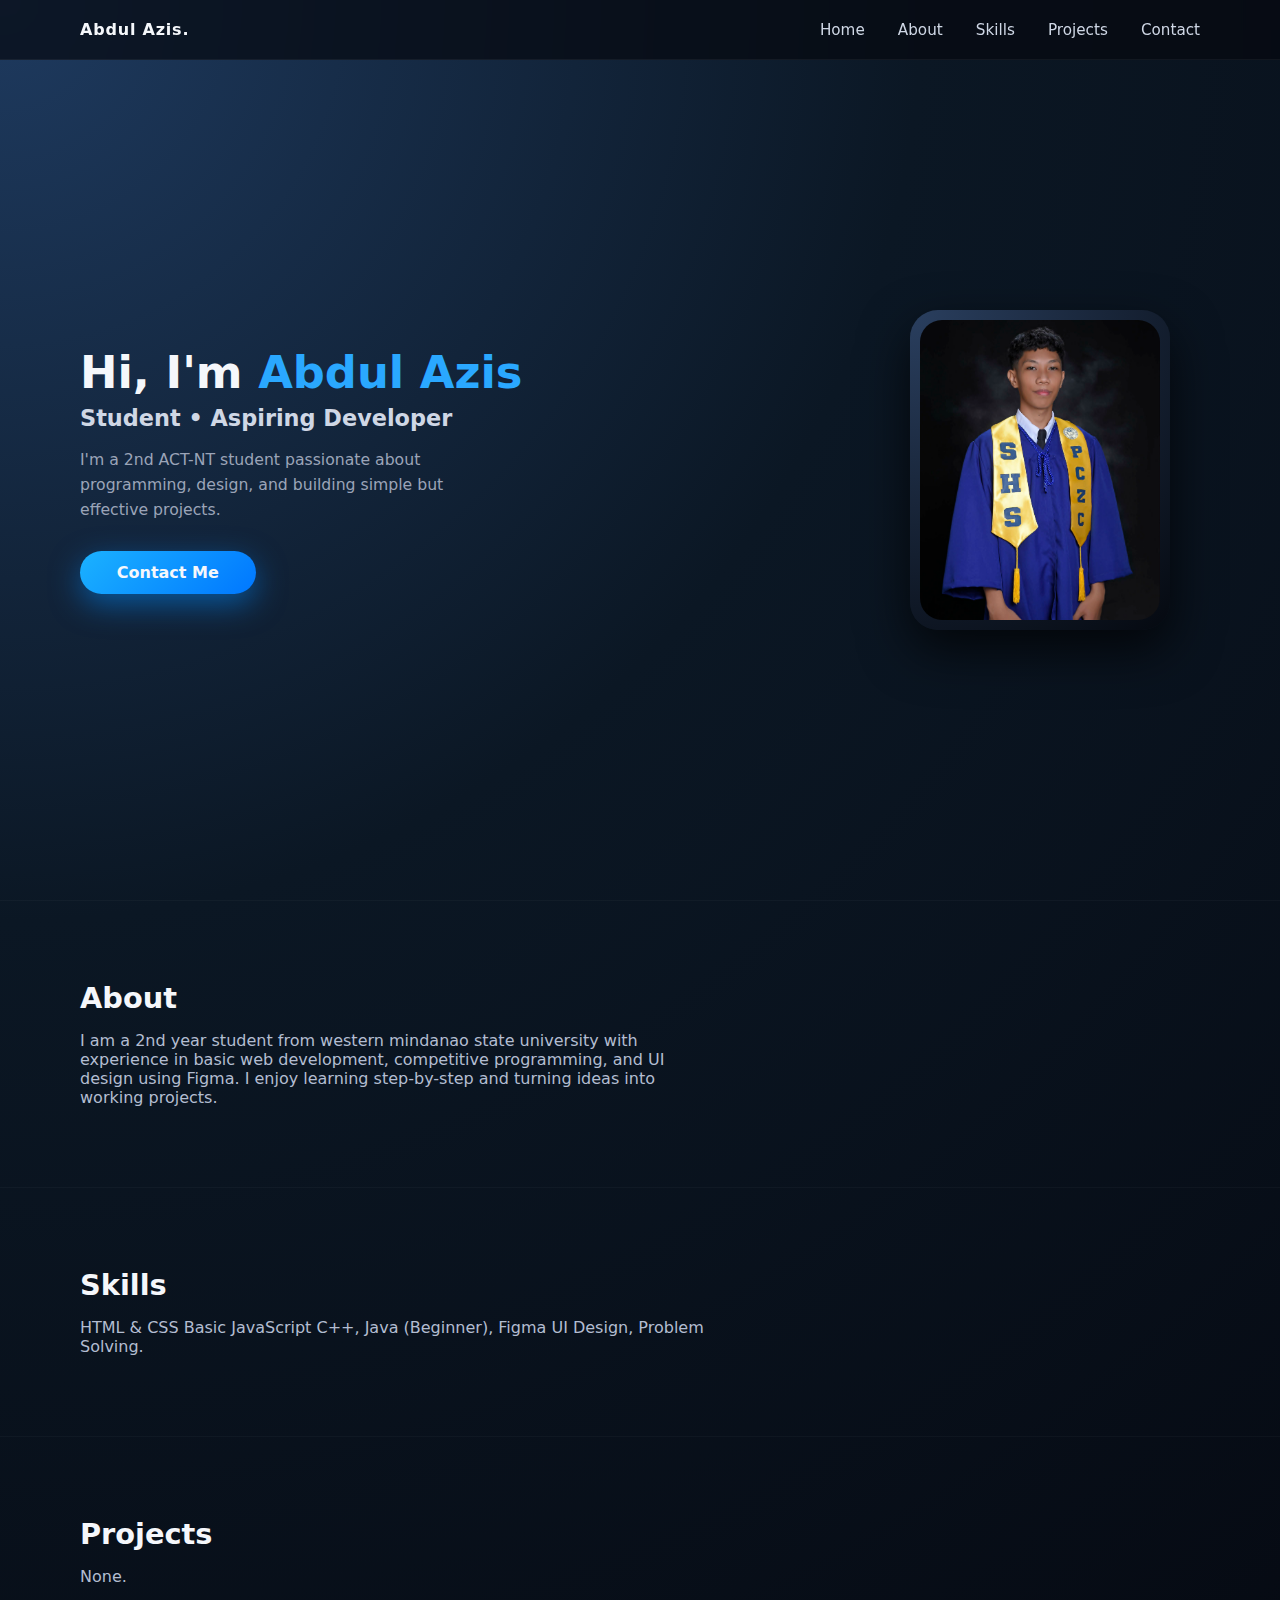
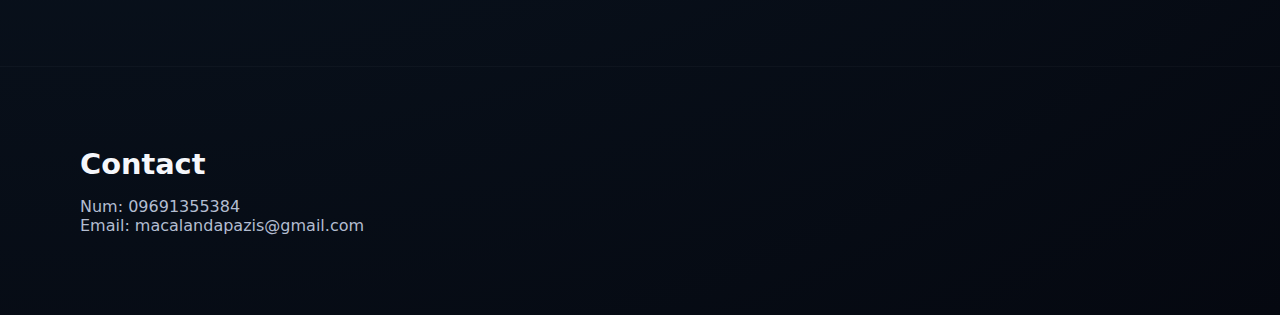
<file: index.html>
<!DOCTYPE html>
<html lang="en">
<head>
  <meta charset="UTF-8">
  <title>Abdul Azis | Portfolio</title>
  <link rel="stylesheet" href="style.css">
</head>
<body>

  <header class="navbar">
    <div class="logo">Abdul Azis.</div>
    <nav>
      <a href="#home">Home</a>
      <a href="#about">About</a>
      <a href="#skills">Skills</a>
      <a href="#projects">Projects</a>
      <a href="#contact">Contact</a>
    </nav>
  </header>

  <section id="home" class="hero">
    <div class="hero-text">
      <p class="intro">Hi, I'm <span class="highlight">Abdul Azis</span></p>
      <h1>Student • Aspiring Developer</h1>
      <p class="subtitle">
        I'm a 2nd ACT-NT student passionate about programming, design, and
        building simple but effective projects.
      </p>
      <a href="#contact" class="btn-primary">Contact Me</a>
    </div>
    <div class="hero-photo">
      <div class="photo-frame">
        <img src="me.jpg" alt="Richard profile">
      </div>
    </div>
  </section>

  <section id="about" class="section">
    <h2>About</h2>
    <p>I am a 2nd year student from western mindanao state university with experience in basic web development, competitive programming, and UI design using Figma. I enjoy learning step-by-step and turning ideas into working projects.</p>
  </section>

  <section id="skills" class="section">
    <h2>Skills</h2>
    <p>HTML & CSS
Basic JavaScript
C++, 
Java (Beginner),
Figma UI Design,
Problem Solving.</p>
  </section>

  <section id="projects" class="section">
    <h2>Projects</h2>
    <p>None.</p>
  </section>

  <section id="contact" class="section">
    <h2>Contact</h2>
    <p>Num: 09691355384</p>
    <p>Email: macalandapazis@gmail.com</p>
  </section>

  <script>
    // smooth scrolling for nav links
    document.querySelectorAll('a[href^="#"]').forEach(link => {
      link.addEventListener('click', e => {
        e.preventDefault();
        document.querySelector(link.getAttribute('href'))
          .scrollIntoView({ behavior: 'smooth' });
      });
    });
  </script>
</body>
</html>
</file>
<file: style.css>
* {
  margin: 0;
  padding: 0;
  box-sizing: border-box;
  font-family: system-ui, -apple-system, BlinkMacSystemFont, "Segoe UI", sans-serif;
}

body {
  background: radial-gradient(circle at top left, #1e3a5f 0, #0b1724 40%, #050810 100%);
  color: #f5f7fb;
  min-height: 100vh;
}

/* Navbar */
.navbar {
  position: fixed;
  top: 0;
  left: 0;
  right: 0;
  height: 60px;
  display: flex;
  align-items: center;
  justify-content: space-between;
  padding: 0 80px;
  background: rgba(5, 8, 16, 0.7);
  backdrop-filter: blur(12px);
  border-bottom: 1px solid rgba(255, 255, 255, 0.05);
  z-index: 10;
}

.logo {
  font-weight: 700;
  letter-spacing: 0.05em;
}

.navbar nav a {
  margin-left: 28px;
  text-decoration: none;
  color: #cfd7e5;
  font-size: 0.95rem;
  transition: color 0.2s ease;
}

.navbar nav a:hover {
  color: #38b6ff;
}

/* Hero section */
.hero {
  display: flex;
  align-items: center;
  justify-content: space-between;
  padding: 120px 80px 80px; /* top padding includes navbar */
  min-height: 100vh;
}

.hero-text {
  max-width: 520px;
}

.intro {
  font-size: 2.8rem;
  font-weight: 700;
  margin-bottom: 0.4rem;
}

.highlight {
  color: #2aa8ff;
}

.hero-text h1 {
  font-size: 1.4rem;
  color: #cfd7e5;
  margin-bottom: 1rem;
}

.subtitle {
  font-size: 0.98rem;
  line-height: 1.6;
  color: #9ba4b8;
  max-width: 420px;
  margin-bottom: 1.8rem;
}

.btn-primary {
  display: inline-block;
  padding: 0.75rem 2.3rem;
  border-radius: 999px;
  background: linear-gradient(135deg, #1bb2ff, #0077ff);
  color: #f5f7fb;
  text-decoration: none;
  font-weight: 600;
  box-shadow: 0 10px 30px rgba(0, 140, 255, 0.5);
  transition: transform 0.15s ease, box-shadow 0.15s ease;
}

.btn-primary:hover {
  transform: translateY(-2px);
  box-shadow: 0 16px 40px rgba(0, 140, 255, 0.6);
}

/* Photo card */
.hero-photo {
  flex: 0 0 320px;
  display: flex;
  justify-content: center;
}

.photo-frame {
  width: 260px;
  height: 320px;
  border-radius: 28px;
  background: radial-gradient(circle at top left, #2a3f5f, #050910);
  padding: 10px;
  box-shadow: 0 20px 50px rgba(0, 0, 0, 0.7);
  display: flex;
  align-items: center;
  justify-content: center;
}

.photo-frame img {
  width: 100%;
  height: 100%;
  border-radius: 22px;
  object-fit: cover;
}

/* Sections */
.section {
  padding: 80px 80px;
  border-top: 1px solid rgba(255, 255, 255, 0.03);
}

.section h2 {
  font-size: 1.8rem;
  margin-bottom: 1rem;
}

.section p {
  max-width: 640px;
  color: #b3bdd1;
}

/* Responsiveness */
@media (max-width: 900px) {
  .navbar {
    padding: 0 24px;
  }

  .hero {
    flex-direction: column;
    text-align: center;
    padding: 100px 24px 40px;
  }

  .hero-text {
    align-items: center;
  }

  .hero-photo {
    margin-top: 40px;
  }

  .section {
    padding: 60px 24px;
  }
}
</file>
